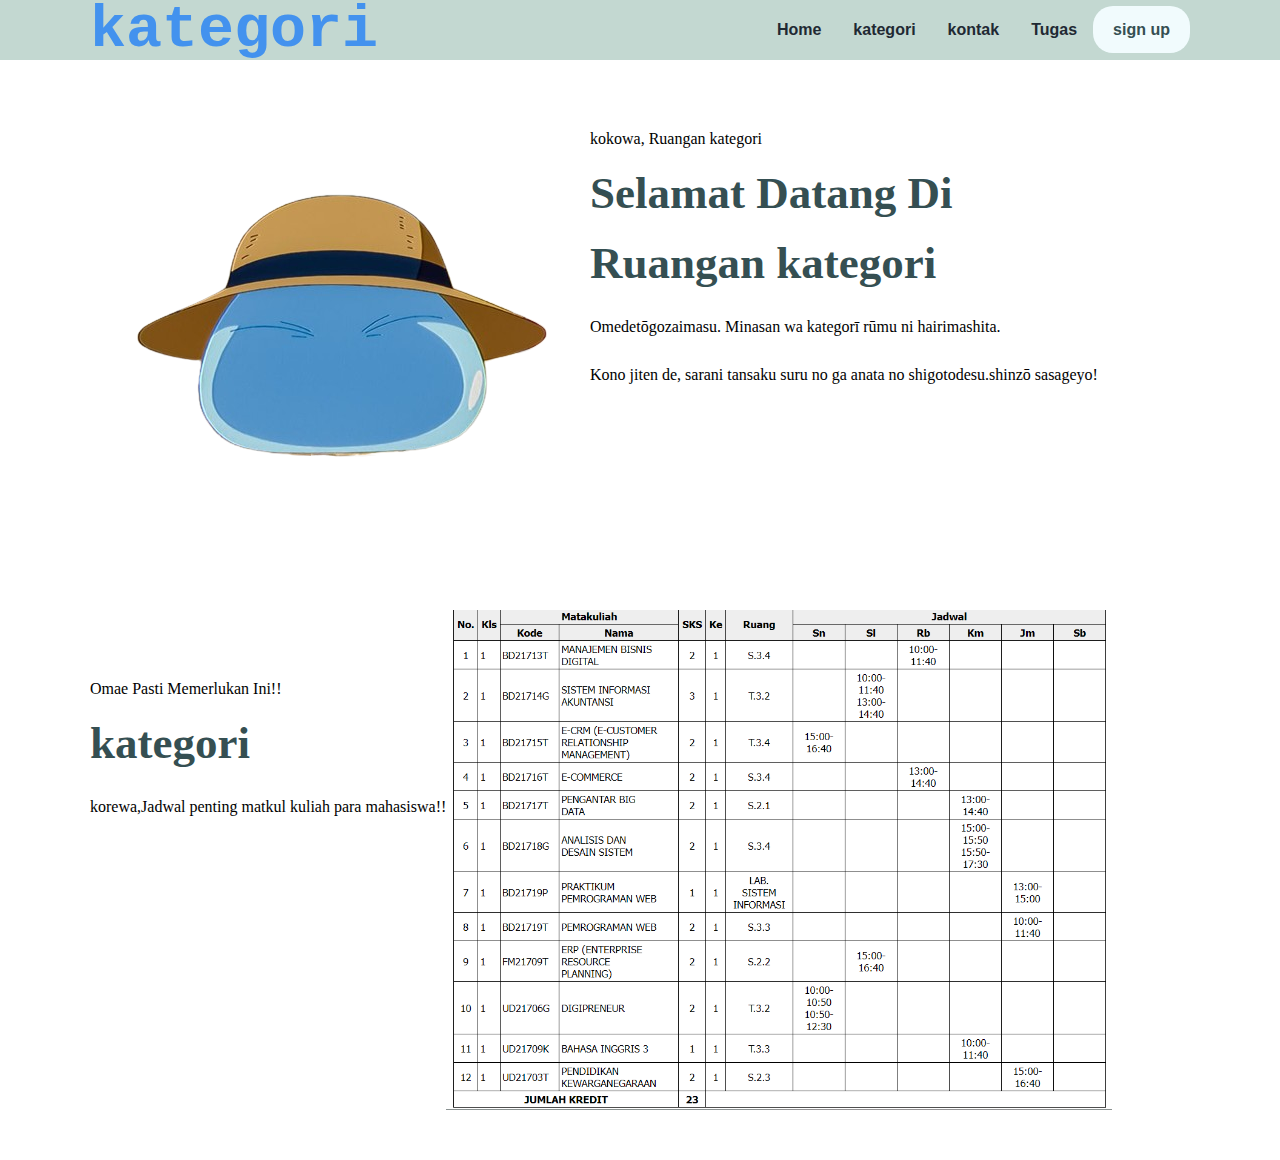
<file: index.html>
<!DOCTYPE html>
<html lang="en">
<head>
    <meta charset="UTF-8">
    <meta name="viewport" content="width=device-width, initial-scale=1.0">
    <title>programming BisDig.</title>
    <link rel="stylesheet" href="style.css">
</head>
<body>
    <nav>
        <div class="wrapper">
            <div class="logo2"><a href="">kategori</a></div>
            <div class="kategori">
                <ul>
                    <li><a href="BisDig.html">Home</a></li>
                    <li><a href="index.html">kategori</a></li>
                    <li><a href="kontak.html">kontak</a></li>
                    <li><a href="tugas.html">Tugas</a></li>
                    <li><a href="" class="tbl-biru">sign up</a></li>
                </ul>
            </div>
        </div>
    </nav>
    <div class="wrapper">
        <!-- untuk kategori-->
        <section id="kategori">
             <img src="rimuru.png"/>
            <div class="kolom2">
                <p class="deskripsi2">kokowa, Ruangan kategori</p>
                <h3>Selamat Datang Di</h3>
                   <h3> Ruangan kategori</h3>
                <p> Omedetōgozaimasu. Minasan wa kategorī rūmu ni hairimashita.</p>
                 <p>Kono jiten de, sarani tansaku suru no ga anata no shigotodesu.shinzō sasageyo!</p>
            </div>
        </section>

        <!-- untuk kategori -->
        <section id="kategori">
            <div class="kolom2">
                <p class="deskripsi2">Omae Pasti Memerlukan Ini!!</p>
                <h3>kategori</h3>
                <p> korewa,Jadwal penting matkul kuliah para mahasiswa!!</p>
            </div>
            <img src="jadwal.png" height="500px"/>
        </section>
    </div>
</body>
</html>
</file>
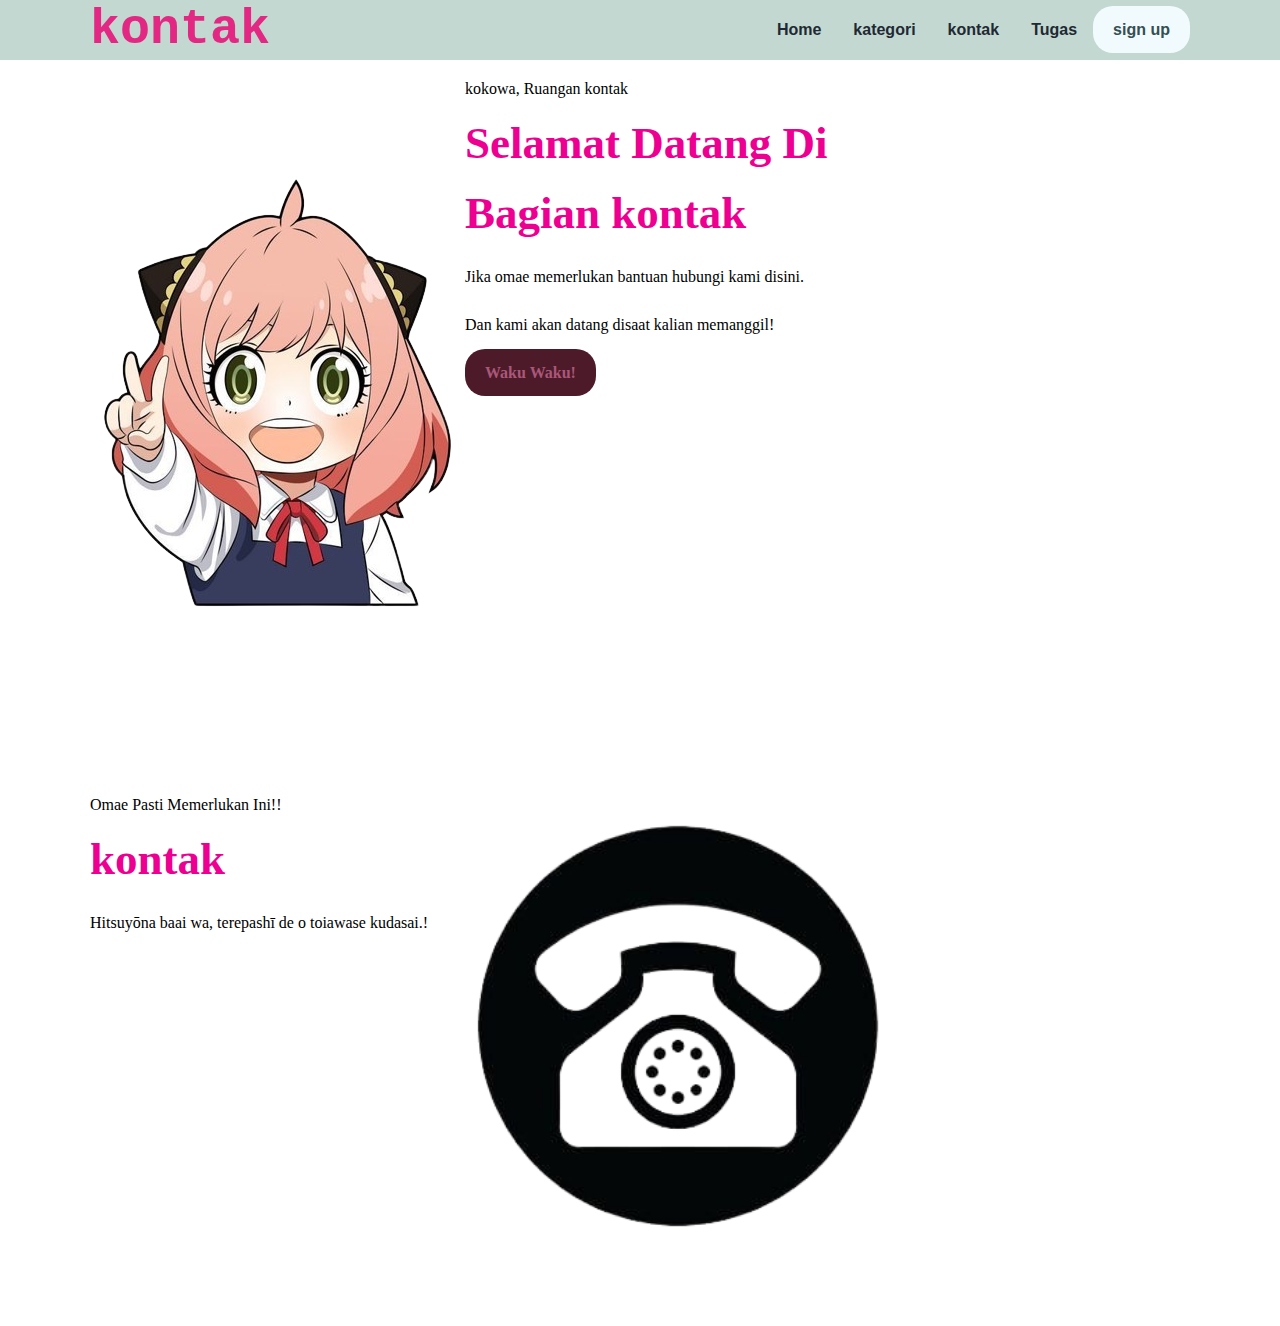
<file: kontak.html>
<!DOCTYPE html>
<html lang="en">
<head>
    <meta charset="UTF-8">
    <meta name="viewport" content="width=device-width, initial-scale=1.0">
    <title>programming BisDig.</title>
    <link rel="stylesheet" href="style.css">
</head>
<body>
    <nav>
        <div class="wrapper">
            <div class="logo3"><a href="">kontak</a></div>
            <div class="menu">
                <ul>
                    <li><a href="BisDig.html">Home</a></li>
                    <li><a href="index.html">kategori</a></li>
                    <li><a href="kontak.html">kontak</a></li>
                    <li><a href="tugas.html">Tugas</a></li>
                    <li><a href="" class="tbl-biru">sign up</a></li>
                </ul>
            </div>
        </div>
    </nav>
    <div class="wrapper">
        <!-- untuk kategori -->
        <section id="kontak">
             <img src="anya.png"/>
            <div class="kolom3">
                <p class="deskripsi3">kokowa, Ruangan kontak</p>
                <h4>Selamat Datang Di</h4>
                   <h4> Bagian kontak</h4>
                <p> Jika omae memerlukan bantuan hubungi kami disini.</p>
                 <p>Dan kami akan datang disaat kalian memanggil!</p>
                <p><a href="" class="tbl-pink3">Waku Waku!</a></p>
            </div>
        </section>

        <!-- untuk kategori -->
        <section id="kategori3">
            <div class="kolom3">
                <p class="deskripsi3">Omae Pasti Memerlukan Ini!!</p>
                <h4>kontak</h4>
                <p> Hitsuyōna baai wa, terepashī de o toiawase kudasai.!</p>
            </div>
            <img src="telpon.png" height="500"/>
        </section>
    </div>
</body>
</html>
</file>
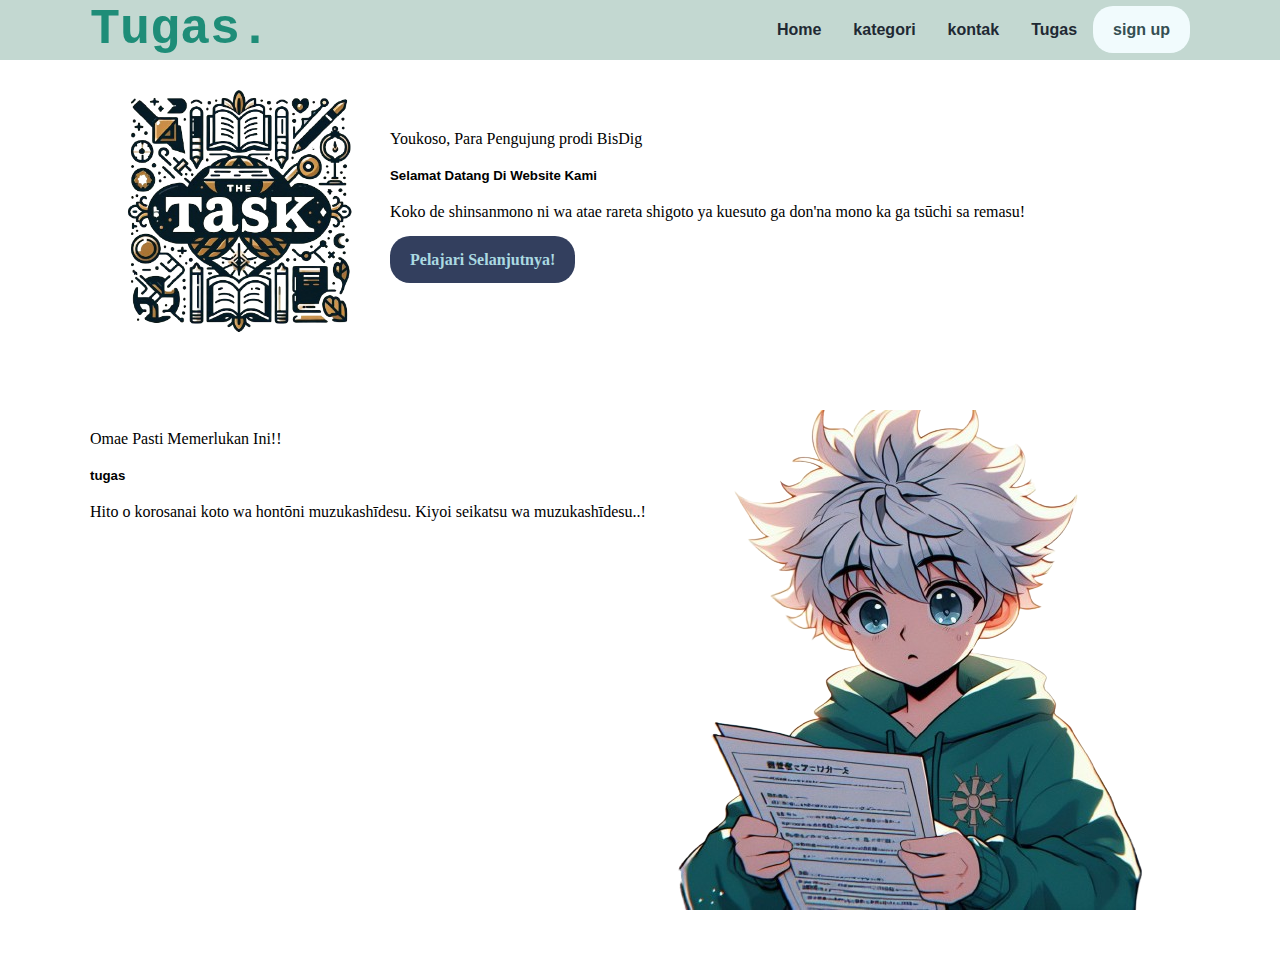
<file: tugas.html>
<!DOCTYPE html>
<html lang="en">
<head>
    <meta charset="UTF-8">
    <meta name="viewport" content="width=device-width, initial-scale=1.0">
    <title>programming BisDig.</title>
    <link rel="stylesheet" href="style.css">
</head>
<body>
    <nav>
        <div class="wrapper">
            <div class="logo"><a href="">Tugas.</a></div>
            <div class="menu">
                <ul>
                    <li><a href="BisDig.html">Home</a></li>
                    <li><a href="index.html">kategori</a></li>
                    <li><a href="kontak.html">kontak</a></li>
                    <li><a href="tugas.html">Tugas</a></li>
                    <li><a href="" class="tbl-biru">sign up</a></li>
                </ul>
            </div>
        </div>
    </nav>
    <div class="wrapper">
        <section id="home">
            <img src="tugas.png" width="300px" height="300px"/>
            <div class="kolom">
                <p class="deskripsi4">Youkoso, Para Pengujung prodi BisDig</p>
                <h5>Selamat Datang Di Website Kami</h5>
                <p> Koko de shinsanmono ni wa atae rareta shigoto ya kuesuto ga don'na mono ka ga tsūchi sa remasu!</p>
                <p><a href="" class="tbl-pink">Pelajari Selanjutnya!</a></p>
            </div>
        </section>

        <!-- untuk kategori -->
        <section id="tugas">
            <div class="kolom4">
                <p class="deskripsi">Omae Pasti Memerlukan Ini!!</p>
                <h5>tugas</h2>
                <p> Hito o korosanai koto wa hontōni muzukashīdesu. Kiyoi seikatsu wa muzukashīdesu..!</p>
            </div>
            <img src="killua.png"/>
        </section>
    </div>
</body>
</html>
</file>
<file: style.css>
* {
    text-decoration: none;
    margin: 0;
    padding: 0px;
}

body {
    margin: 0px;
    padding: 0px;
    font-family: 'open sans',sans-serif;
}

.wrapper {
    width: 1100px;
    margin: auto;
    position: relative;
}

.logo a {
    font-size: 50px;
    font-weight: 800;
    float: left;
    font-family: courier;
    color: #1E8D78;
}

.menu {
    float: right;
}

nav {
    width: 100%;
    margin: auto;
    display: flex;
    line-height: 60px;
    position: static;
    position: -webkit-sticky;
    top: 0;
    background: #C3D8D1;
}

nav ul {
    list-style-type: none;
    margin: 0;
    padding: 0;
    overflow: hidden;
}

nav ul li {
    float: left;
}

nav ul li a {
    color: #1F2933;
    font-weight: bold;
    text-align: center;
    padding: 0px 16px 0px 16px;
    text-decoration: none;
}

nav ul li a:hover {
    text-decoration: underline;
}

section {
    margin: auto;
    display: flex;
    margin-bottom: 50px;
}

.kolom {
    margin-top: 50px;
    margin-bottom: 50px;
}

.kolom .deskripsi {
    font-size: 20px;
    font-weight: bold;
    font-family: 'comic sans ms';
    color: #354F52;
}

h2 {
    font-family: 'comic sans ms';
    font-weight: 800;
    font-size: 45px;
    margin-bottom: 20px;
    color: #354F52;
    width: 100%;
    line-height: 50px;
}

a.tbl-biru {
    background: #F1FBFD;
    border-radius: 20px;
    margin-top: 20px;
    padding: 15px 20px 15px 20px;
    color: #354F52;
    cursor: pointer;
    font-weight: bold;
}

a.tbl-biru:hover {
    background: #7FC6D7;
    text-decoration: none;
}

a.tbl-pink {
    background: #333f5e;
    border-radius: 20px;
    margin-top: 20px;
    padding: 15px 20px 15px 20px;
    color: #ABDAE2;
    cursor: pointer;
    font-weight: bold;
}

a.tbl-pink:hover {
    background: #1862a6;
    text-decoration: none;
}
p {
    margin: 10px 0px 10px 0px;
    padding: 10px 0px 10px 0px;
    font-family: 'comic sans ms';
}

.kategori {
    float: right;
}

.logo2 a {
    font-size: 60px;
    font-weight: 800;
    float: left;
    font-family: courier;
    color: #4392EE;
}

.logo2 a:hover {
    text-decoration: underline;
}

.kolom2 {
    margin-top: 50px;
    margin-bottom: 50px;
}

h3 {
    font-family: 'comic sans ms';
    font-weight: 800;
    font-size: 45px;
    margin-bottom: 20px;
    color: #354F52;
    width: 100%;
    line-height: 50px;
}

a.tbl-pink2 {
    background: #070a12;
    border-radius: 20px;
    margin-top: 20px;
    padding: 15px 20px 15px 20px;
    color: #ABDAE2;
    cursor: pointer;
    font-weight: bold;
}

a.tbl-pink2:hover {
    background: #193e5f;
    text-decoration: none;
}


.logo3 a {
    font-size: 50px;
    font-weight: 800;
    float: left;
    font-family: courier;
    color: #E22882;
}

a.tbl-pink3 {
    background: #4D1A29;
    border-radius: 20px;
    margin-top: 20px;
    padding: 15px 20px 15px 20px;
    color: #A95879;
    cursor: pointer;
    font-weight: bold;
}

a.tbl-pink3:hover {
    background: #EACCE8;
    text-decoration: none;
}

h4 {
    font-family: 'comic sans ms';
    font-weight: 800;
    font-size: 45px;
    margin-bottom: 20px;
    color: #ED0091;
    width: 100%;
    line-height: 50px;
}
</file>
